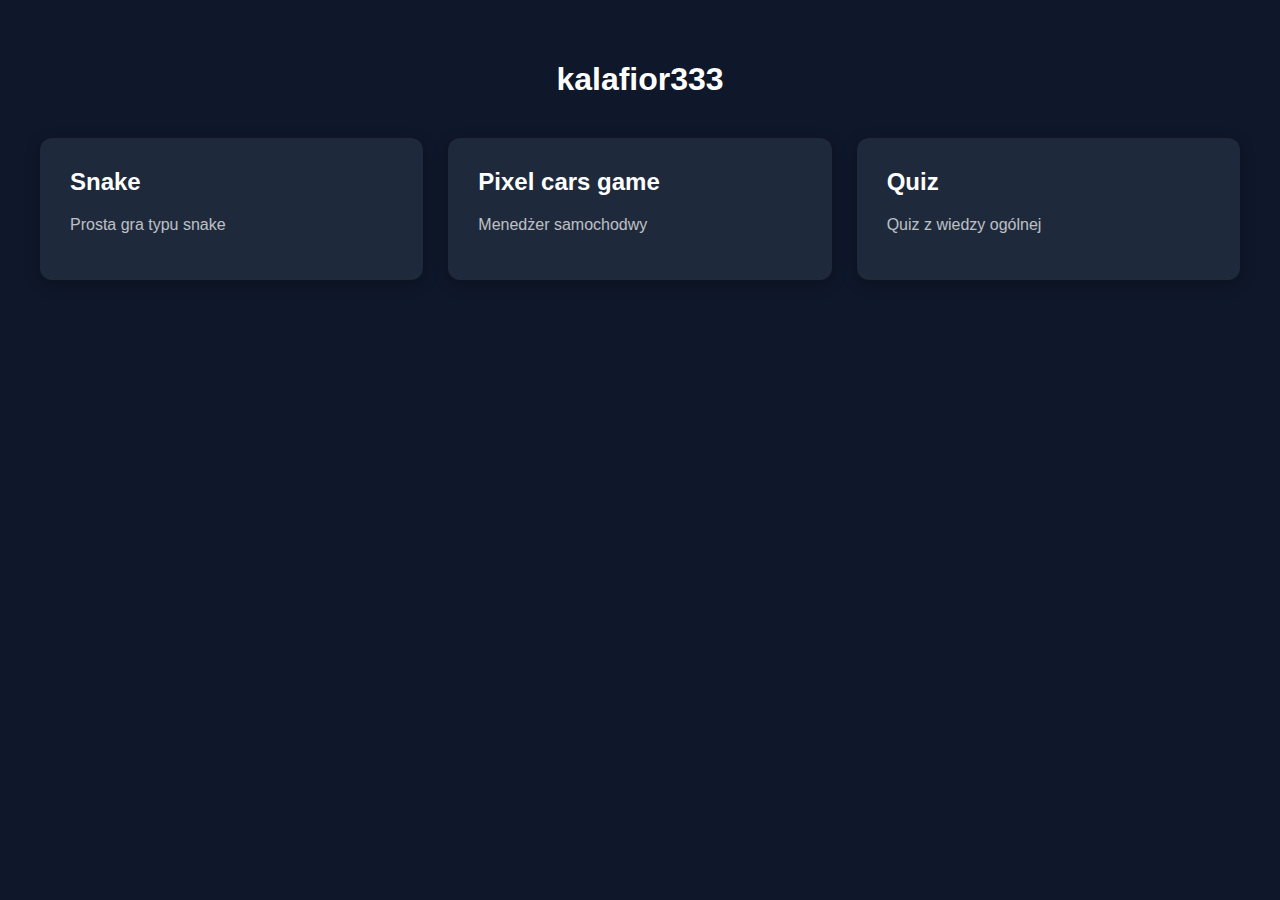
<file: index.html>
<!DOCTYPE html>
<html lang="pl">
<head>
<meta charset="UTF-8">
<title>Moje Projekty</title>

<style>

body{
    font-family: Arial, sans-serif;
    background:#0f172a;
    color:white;
    margin:0;
    padding:40px;
}

h1{
    text-align:center;
    margin-bottom:40px;
}

.grid{
    display:grid;
    grid-template-columns:repeat(auto-fit,minmax(220px,1fr));
    gap:25px;
}

.tile{
    background:#1e293b;
    padding:30px;
    border-radius:12px;
    text-decoration:none;
    color:white;
    transition:0.2s;
    box-shadow:0 4px 15px rgba(0,0,0,0.3);
}

.tile:hover{
    transform:translateY(-5px);
    background:#334155;
}

.tile h2{
    margin-top:0;
}

.tile p{
    opacity:0.7;
}

</style>

</head>

<body>

<h1>kalafior333</h1>

<div class="grid">

<a class="tile" href="snake/snake.html">
<h2>Snake</h2>
<p>Prosta gra typu snake</p>
</a>

<a class="tile" href="pixelcars/index.html">
<h2>Pixel cars game</h2>
<p>Menedżer samochodwy</p>
</a>

<a class="tile" href="quiz/index.html">
<h2>Quiz</h2>
<p>Quiz z wiedzy ogólnej</p>
</a>

<!--<a class="tile" href="projekt4.html">
<h2>Projekt 4</h2>
<p>Opis projektu</p>
</a>

<a class="tile" href="projekt5.html">
<h2>Projekt 5</h2>
<p>Opis projektu</p>
</a>

<a class="tile" href="projekt6.html">
<h2>Projekt 6</h2>
<p>Opis projektu</p>
</a>
-->
</div>

</body>
</html>
</file>
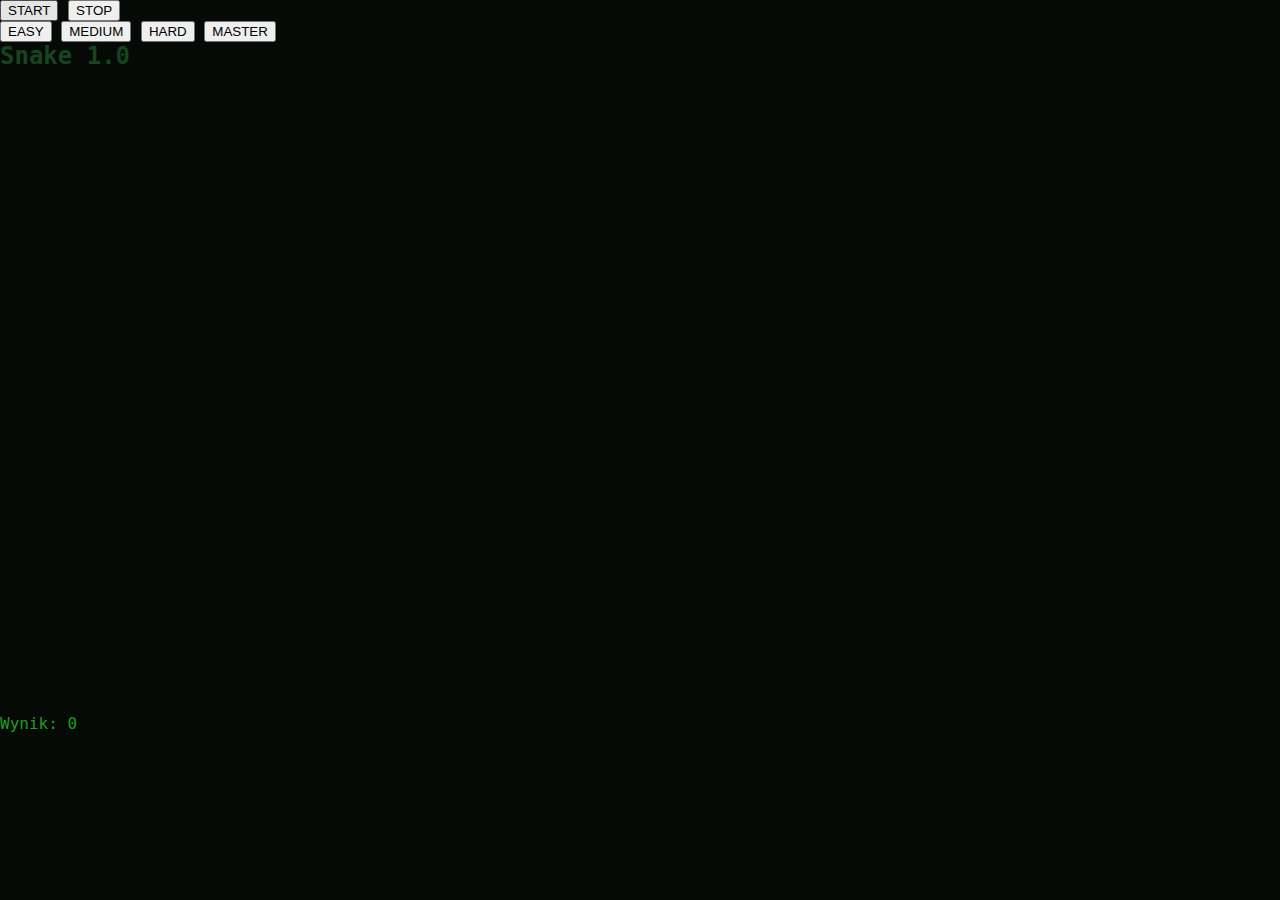
<file: folder_nowy/index.html>
<!DOCTYPE html>
<html lang="en">
<head>
    <meta charset="UTF-8">
    <meta name="viewport" content="width=device-width, initial-scale=1.0">
    <link rel="stylesheet" href="style.css">
    <title>Snake</title>
</head>
<body  onload="init()">
    <div id="right-bar">
        <div class="controls">
            <button id="start" onclick="startGame()">START</button>
            <button id="stop" onclick="stopGame()">STOP</button>
        </div>
        <div id="dificult">
            <button id="easy" class="dif active">EASY</button>
            <button id="medium" class="dif">MEDIUM</button>
            <button id="hard" class="dif">HARD</button>
            <button id="master" class="dif">MASTER</button>
        </div>
    </div>
    <div id="center-bar">
        <header>Snake 1.0</header>
        <canvas id="gameCanvas" width="900" height="600"></canvas>
        <div id="score"></div>
    </div>
    <script src="snake.js"></script>
</body>
</html>
</file>
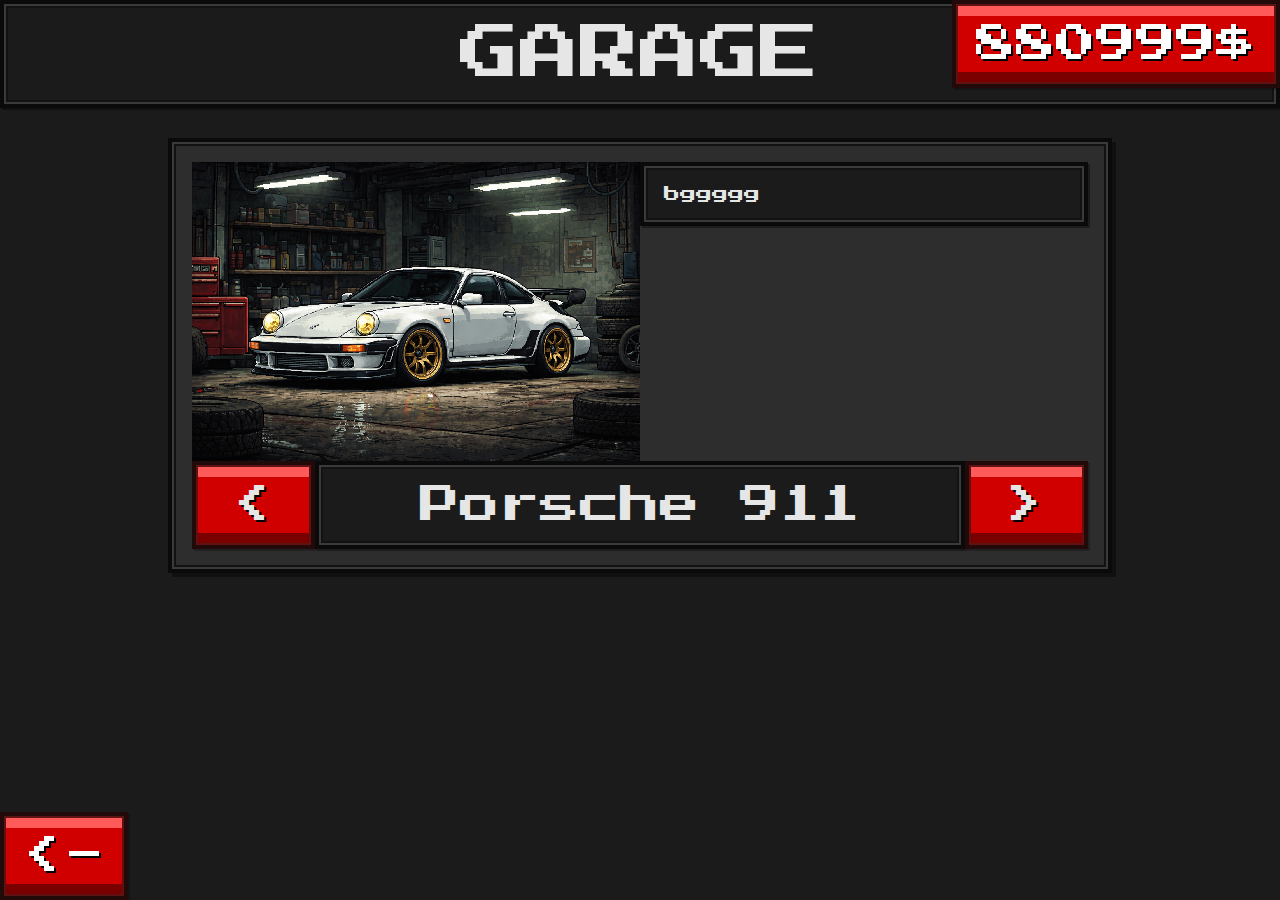
<file: garage.html>
<!DOCTYPE html>
<html lang="en">
<head>
    <meta charset="UTF-8">
    <meta name="viewport" content="width=device-width, initial-scale=1.0">
    <title>Garage</title>
    <link rel="stylesheet" href="style.css">
    <link rel="preconnect" href="https://fonts.gstatic.com">
    <link href="https://fonts.googleapis.com/css2?family=Press+Start+2P&family=Pixelify+Sans:wght@400..700&family=VT323&display=swap" rel="stylesheet">
</head>
<body>
    <header class="pixel-panel">GARAGE</header>
    <div id="count" class="pixel-button">880999$</div>
    <a id="return" class="pixel-button" href="index.html"><-</a>
    <div id="content-garage">
        <img src="porsche.png" alt="car" id="garage-pht-car">
        <div id="garage-tech" class="pixel-panel">bggggg</div>
        <div id="garage-controls">
            <div id="arrow-left" class="pixel-button"><</div>
            <div id="garage-car-name" class="pixel-panel">Porsche 911</div>
            <div id="arrow-right" class="pixel-button">></div>
        </div>

            
</body>
</html>
</file>
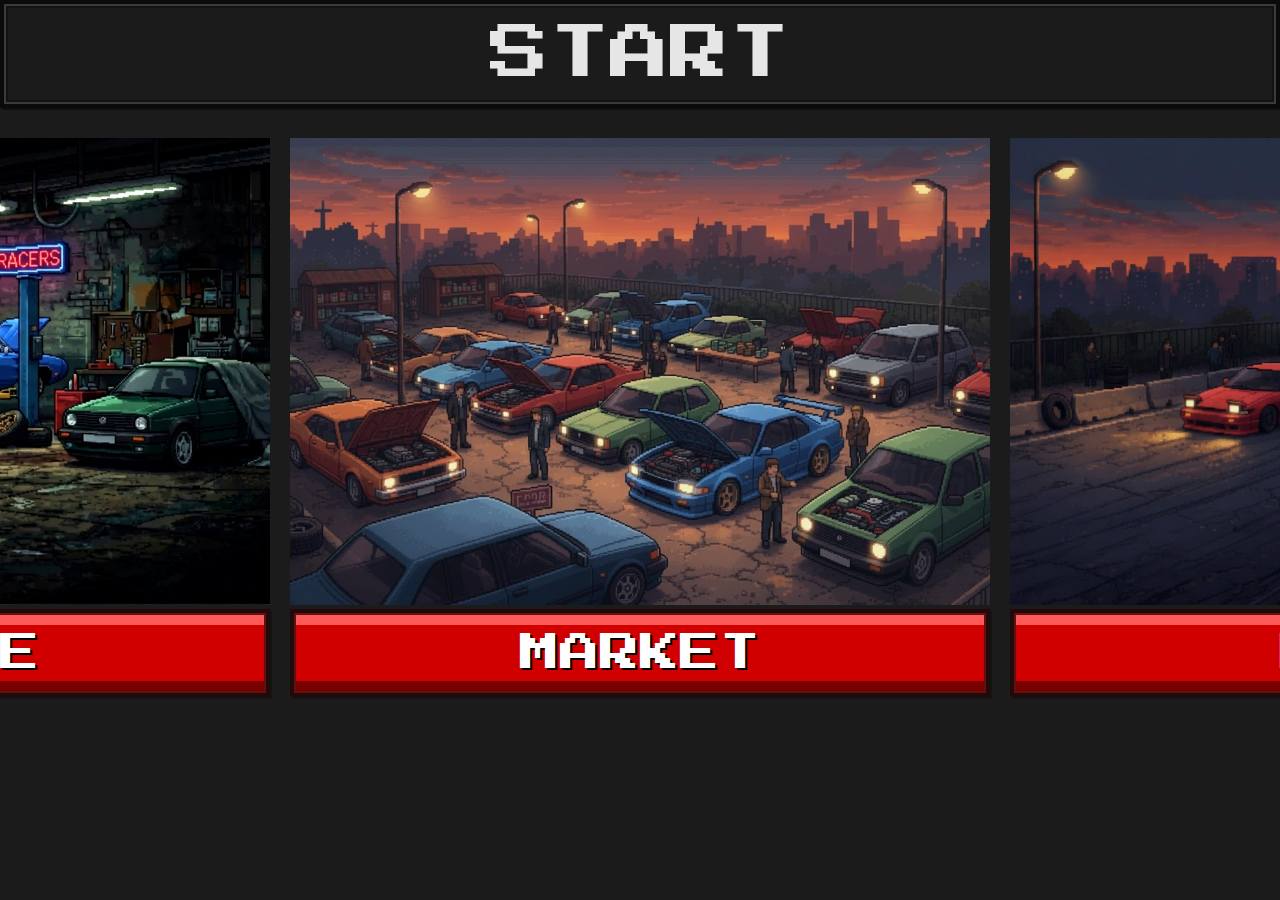
<file: indexx.html>
<!DOCTYPE html>
<html lang="en">
<head>
    <meta charset="UTF-8">
    <meta name="viewport" content="width=device-width, initial-scale=1.0">
    <title>Pixel Cars Game</title>
    <link rel="stylesheet" href="style.css">
    <link rel="preconnect" href="https://fonts.gstatic.com">
    <link href="https://fonts.googleapis.com/css2?family=Press+Start+2P&family=Pixelify+Sans:wght@400..700&family=VT323&display=swap" rel="stylesheet">
</head>
<body>
    <header class="pixel-panel">START</header> 
    <div id="index-content">
        <div class="menu-option">
            <img src="garage_back1.png" alt="garaż" class="opcja_zdj">
            <div class="pixel-button"><a href="garage.html">GARAGE</a></div>
        </div>
        <div class="menu-option">
            <img src="shop_back.jpeg" alt="sklep" class="opcja_zdj">
            <div class="pixel-button"><a href="market.html">MARKET</a></div>
        </div>
        <div class="menu-option">    
            <img src="race_back.png" alt="wyścig" class="opcja_zdj">
            <div class="pixel-button"><a href="#">RACE</a></div>
        </div>
    </div>
</body>
</html>
</file>
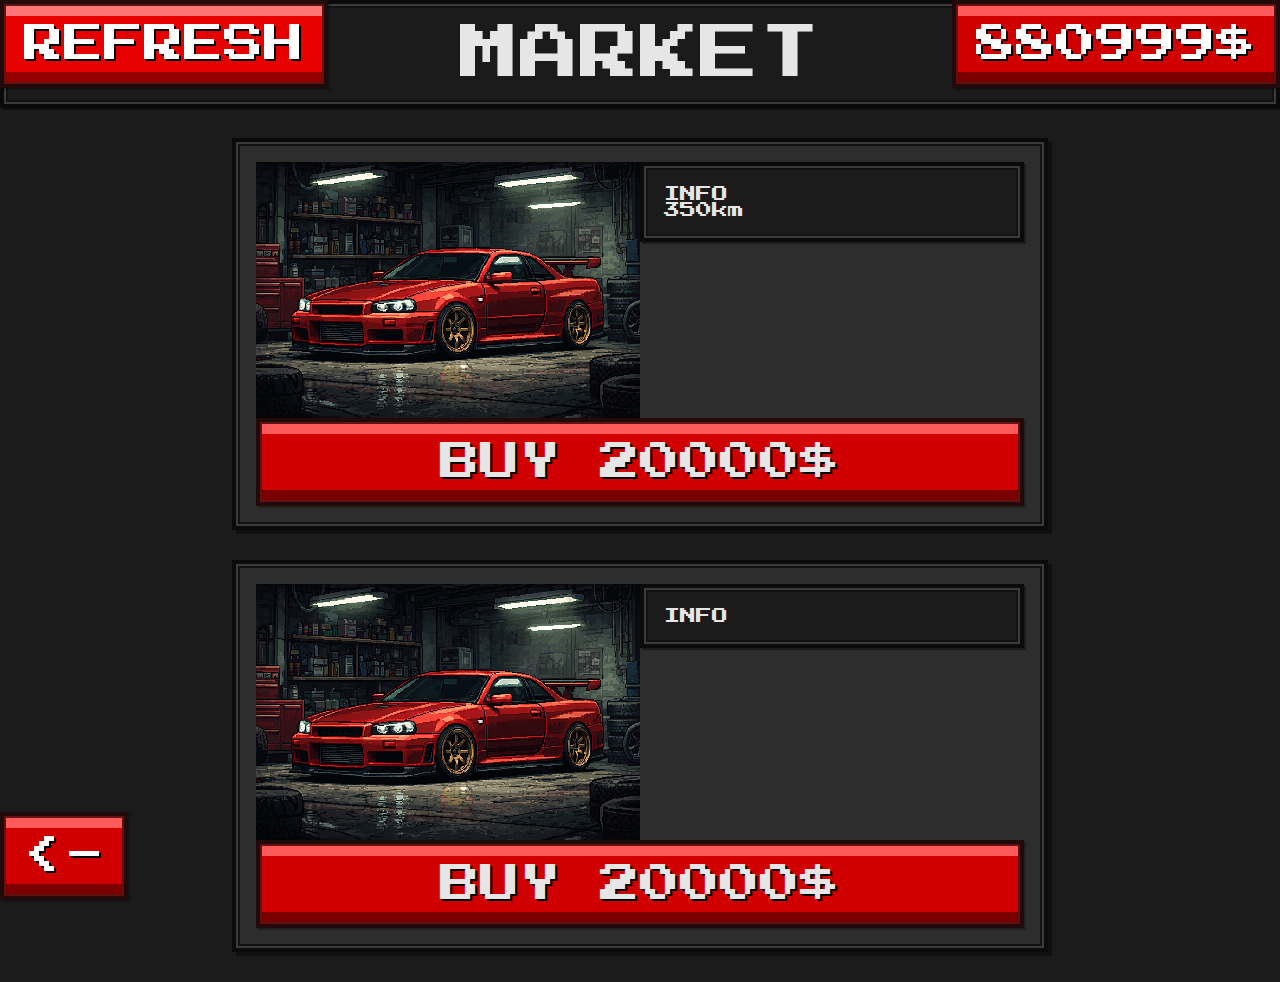
<file: market.html>
<!DOCTYPE html>
<html lang="en">
<head>
    <meta charset="UTF-8">
    <meta name="viewport" content="width=device-width, initial-scale=1.0">
    <title>Market</title>
    <link rel="stylesheet" href="style.css">
    <link rel="preconnect" href="https://fonts.gstatic.com">
    <link href="https://fonts.googleapis.com/css2?family=Press+Start+2P&family=Pixelify+Sans:wght@400..700&family=VT323&display=swap" rel="stylesheet">
</head>
<body>
    <header class="pixel-panel">MARKET</header>
    <div id="count" class="pixel-button">880999$</div>
    <div id="refresh" class="pixel-button">REFRESH</div>
    <a id="return" class="pixel-button" href="index.html"><-</a>
    <div id="content-market">
        <div class="sell-info">
            <img src="nissan.png" alt="car1" class="sell-pht">
            <div class="sell-tech pixel-panel">INFO <br> 350km</div>
            <div class="sell-napis pixel-button">BUY 20000$</div>
        </div>
        <div class="sell-info">
            <img src="nissan.png" alt="car1" class="sell-pht">
            <div class="sell-tech pixel-panel">INFO</div>
            <div class="sell-napis pixel-button">BUY 20000$</div>
        </div>
    </div>
</body>
</html>
</file>
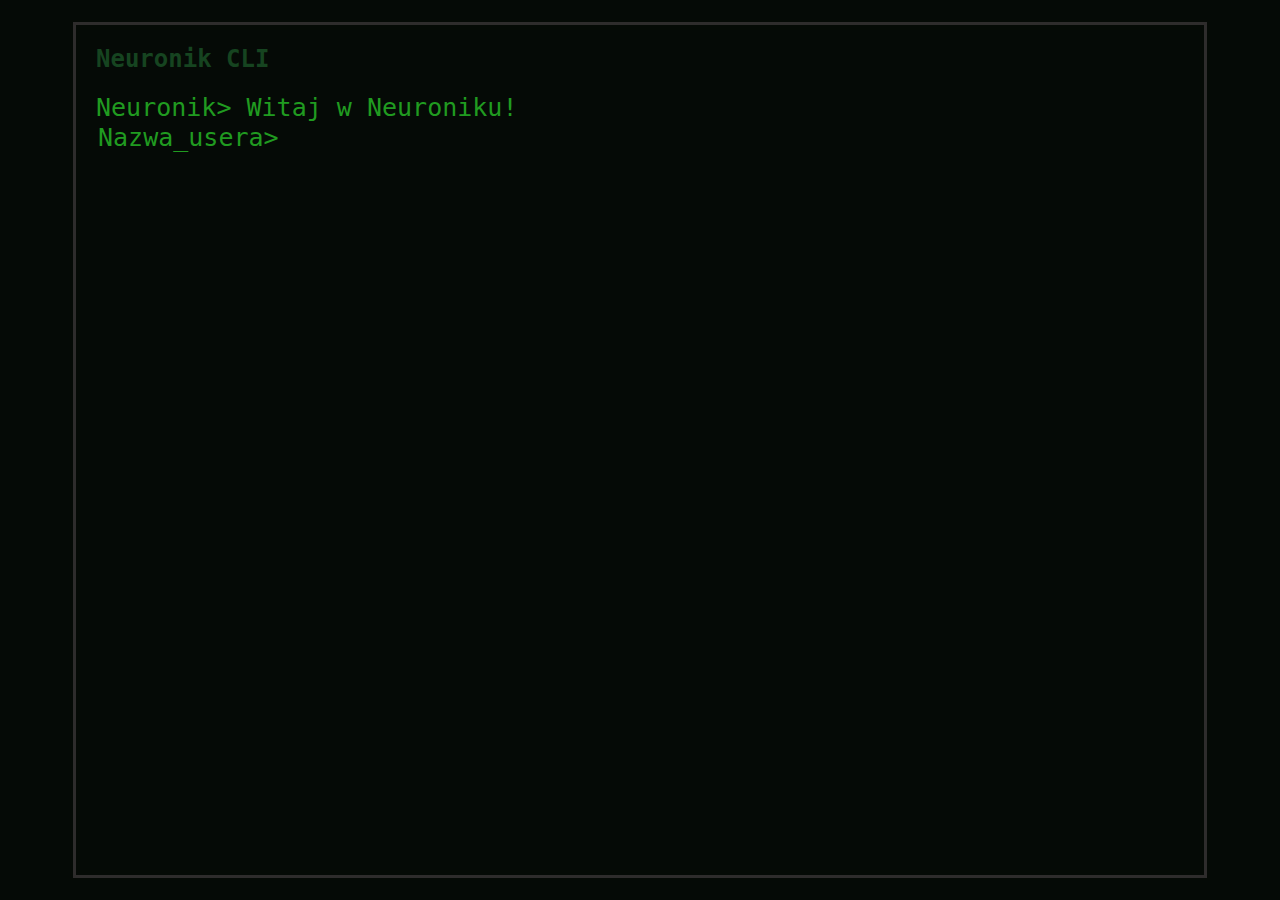
<file: folder_nowy/neutron.html>
<!DOCTYPE html>
<html lang="en">
<head>
    <meta charset="UTF-8">
    <meta name="viewport" content="width=device-width, initial-scale=1.0">
    <link rel="stylesheet" href="style.css">
    <title>Document</title>
</head>
<body onload="greet()">
   <div id="content">
        <div id="case">
            <header>
                <div id="title">Neuronik CLI</div>
            </header>
            <div id="terminal">
            <input type="text" id="commandInput" contenteditable="true" spellcheck="false" autocomplete="off"  autocorrect="off"  autocapitalize="off">
            </div>
        </div>
   </div>
   <script src="sricpt.js"></script>
</body>
</html>
</file>
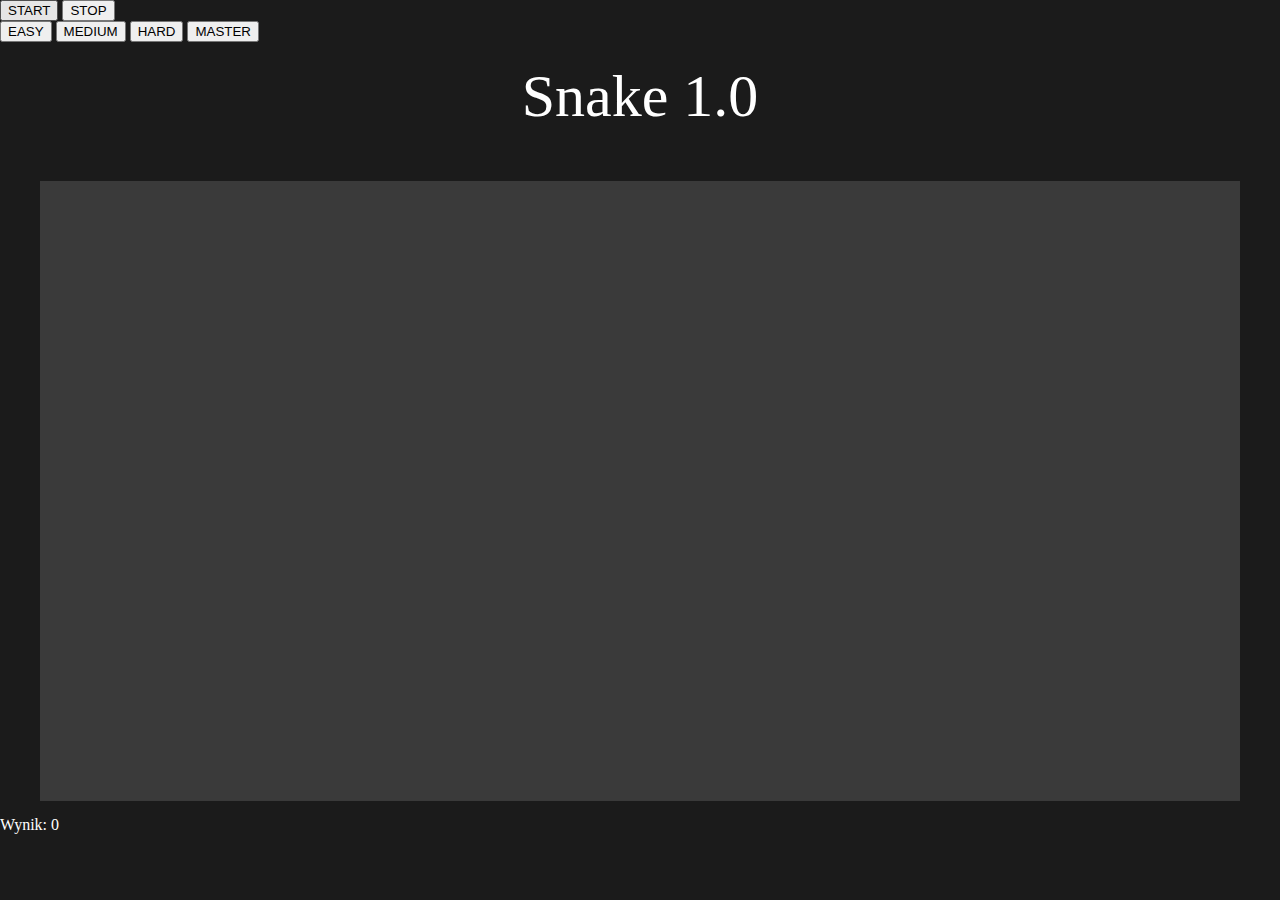
<file: pixelcars/snake.html>
<!DOCTYPE html>
<html lang="en">
<head>
    <meta charset="UTF-8">
    <meta name="viewport" content="width=device-width, initial-scale=1.0">
    <link rel="stylesheet" href="style.css">
    <title>Snake</title>
</head>
<body  onload="init()">
    <div id="right-bar">
        <div class="controls">
            <button id="start" onclick="startGame()">START</button>
            <button id="stop" onclick="stopGame()">STOP</button>
        </div>
        <div id="dificult">
            <button id="easy" class="dif active">EASY</button>
            <button id="medium" class="dif">MEDIUM</button>
            <button id="hard" class="dif">HARD</button>
            <button id="master" class="dif">MASTER</button>
        </div>
    </div>
    <div id="center-bar">
        <header>Snake 1.0</header>
        <canvas id="gameCanvas" width="900" height="600"></canvas>
        <div id="score"></div>
    </div>
    <script src="snake.js"></script>
</body>
</html>
</file>
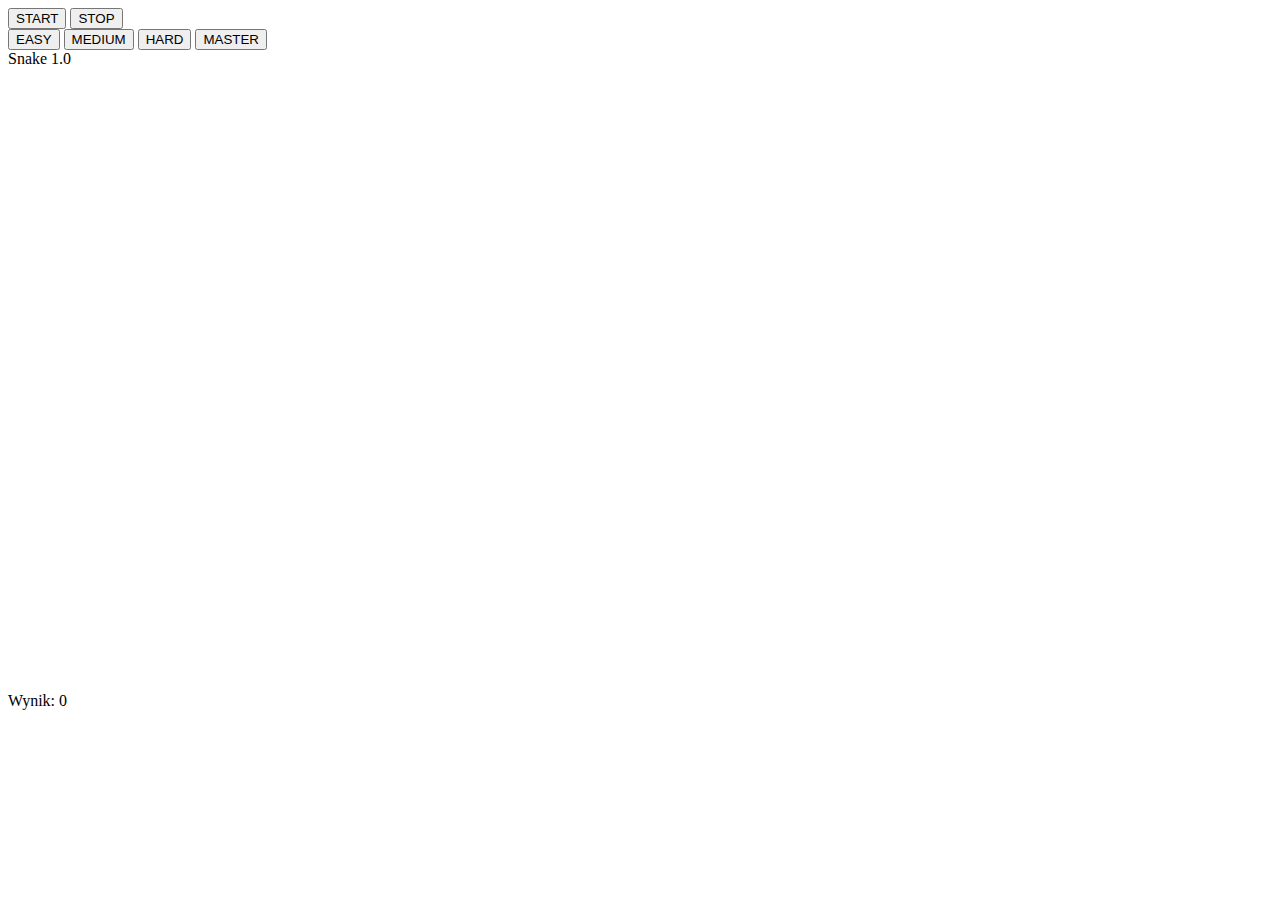
<file: snake/snake.html>
<!DOCTYPE html>
<html lang="en">
<head>
    <meta charset="UTF-8">
    <meta name="viewport" content="width=device-width, initial-scale=1.0">
    <link rel="stylesheet" href="snake.css">
    <title>Snake</title>
</head>
<body  onload="init()">
    <div id="right-bar">
        <div class="controls">
            <button id="start" onclick="startGame()">START</button>
            <button id="stop" onclick="stopGame()">STOP</button>
        </div>
        <div id="dificult">
            <button id="easy" class="dif active">EASY</button>
            <button id="medium" class="dif">MEDIUM</button>
            <button id="hard" class="dif">HARD</button>
            <button id="master" class="dif">MASTER</button>
        </div>
    </div>
    <div id="center-bar">
        <header>Snake 1.0</header>
        <canvas id="gameCanvas" width="900" height="600"></canvas>
        <div id="score"></div>
    </div>
    <script src="snake.js"></script>
</body>

</html>
</file>
<file: folder_nowy/style.css>
html, body {
  margin: 0;
  width: 100%;
  height: 100%;
}
body {
    background-color: var(--background);
    color: var(--font-color);
    font-family: var(--font);
}
:root {
    --font-color: #209b20;
    --background: #050A06;
    --font: 'JetBrains Mono', monospace;
    --border-color: #2e2c2c;
    --title-color: #164420;
}
#content {
    width: 100%;
    height: 100%;
    display: flex;
    justify-content: center;
    align-items: center;
}
#case {
    border: 3px solid var(--border-color);
    padding: 20px;
    width: 85%;
    height: 90%;
    display: flex;
    flex-direction: column;
}
header {
    display: flex;
    align-items: center;
    margin-bottom: 20px;
    font-size: 24px;
    color: var(--title-color) !important;
    font-weight: bold;
    flex-shrink: 0;
}
#terminal {
    font-size: 25px;
    overflow-y: auto;
    overflow-x: hidden;
    scroll-behavior: smooth; 
    scrollbar-width: none;
    flex: 1;
    display: flex;
    flex-direction: column;
}
input {
    width: 100%;
    margin: 0px;
    font-size: 25px;
    border: none;
    outline: none;
    background-color: var(--background);
    color: var(--font-color);
    font-family: var(--font);
    flex-shrink: 0;
}
</file>
<file: style.css>
body {
    margin: 0;
    background-color: #1b1b1b;
    color: white;
}
header {
    padding: 20px;
    text-align: center;
    font-family: 'Press Start 2P', cursive;
    font-size: 60px;
    margin-bottom: 30px;
}
.opcja_zdj {
    max-width: 700px;
    height: auto;
}

#index-content {
    display: flex;
    justify-content: center;
    align-items: center;
    gap: 20px;
}
.pixel-button {
    background-image: linear-gradient(
        to bottom,
        #ff5a5a 0%,   #ff5a5a 15%,  /* Jasny highlight */
        #d10000 15%,  #d10000 85%,  /* Baza */
        #7a0000 85%,  #7a0000 100%  /* Cień */
    );
    text-decoration: none;
    cursor: pointer;
    /* 3. Pixelowa ramka i głębia */
    border: 4px solid #220a0a; /* Gruba, ciemna ramka zewnętrzna */
    /* Wewnętrzny cień udający drugą ramkę */
    box-shadow: inset 0 0 0 2px #5e1212, 2px 2px 0px #00000040;
    /* Cień tekstu dla lepszej czytelności */
    text-shadow: 2px 2px 0px #000000;
    /* Opcjonalnie: wyłączenie wygładzania czcionek dla bardziej surowego wyglądu */
    -webkit-font-smoothing: none;
    -moz-osx-font-smoothing: grayscale;
    user-select: none;
    text-align: center;
    font-family: 'Press Start 2P', cursive;
    font-size: 40px;
    padding: 20px;
}
.pixel-button:hover {
    background-image: linear-gradient(
        to bottom,
        #ff7575 0%,   #ff7575 15%,
        #e60000 15%,  #e60000 85%,
        #940000 85%,  #940000 100%
    );
}
.pixel-button:active {
     background-image: linear-gradient(
        to bottom,
        #7a0000 0%,   #7a0000 15%,
        #d10000 15%,  #d10000 85%,
        #d10000 85%,  #d10000 100%
    );
    box-shadow: inset 0 0 0 4px #5e1212; /* Większy cień wewnętrzny */
    transform: translate(2px, 2px); /* Przesunięcie przycisku */
}
a {
    text-decoration: none;
    color: white;
}
/* style market page */
#content-market {
    width: 100%;
    height: 100%;
}
#count {
    position: fixed;
    top: 0;
    right: 0;
}
#refresh {
    position: fixed;
    top: 0;
    left: 0;
}
#return {
    position: fixed;
    bottom: 0;
    left: 0;
}
.sell-info {
    width: 60%;
    margin-right: auto;
    margin-left: auto;
    margin-bottom: 30px;
    background-color: #2e2d2d; /* ciemne tło panelu */
    
    /* Gruba pixelowa ramka */
    border: 4px solid #0a0a0a;

    /* Wewnętrzna ramka + głębia */
    box-shadow:
        inset 0 0 0 2px #3a3a3a,   /* wewnętrzna jasna ramka */
        inset 0 0 0 4px #121212,  /* drugi poziom */
        4px 4px 0px #00000060;    /* cień zewnętrzny */

    padding: 20px;
    font-family: 'Press Start 2P', cursive;
    color: #e6e6e6;

    /* Pixel look */
    image-rendering: pixelated;
}
.sell-napis {
    clear: both;
}
.sell-pht {
    width: 50%;
    box-sizing: border-box;
    float: left;
}
.sell-tech {
    box-sizing: border-box;
    width: 50%;
    height: 100%;
    display: inline-block;
}
.pixel-panel {
    background-color: #1b1b1b; /* ciemne tło panelu */
    
    /* Gruba pixelowa ramka */
    border: 4px solid #0a0a0a;

    /* Wewnętrzna ramka + głębia */
    box-shadow:
        inset 0 0 0 2px #3a3a3a,   /* wewnętrzna jasna ramka */
        inset 0 0 0 4px #121212,  /* drugi poziom */
        2px 2px 0px #00000060;    /* cień zewnętrzny */

    padding: 20px;
    font-family: 'Press Start 2P', cursive;
    color: #e6e6e6;

    /* Pixel look */
    image-rendering: pixelated;
}
#content-garage {
    width: 70%;
    margin-right: auto;
    margin-left: auto;
    margin-bottom: 30px;
    background-color: #2e2d2d; /* ciemne tło panelu */
    
    /* Gruba pixelowa ramka */
    border: 4px solid #0a0a0a;

    /* Wewnętrzna ramka + głębia */
    box-shadow:
        inset 0 0 0 2px #3a3a3a,   /* wewnętrzna jasna ramka */
        inset 0 0 0 4px #121212,  /* drugi poziom */
        4px 4px 0px #00000060;    /* cień zewnętrzny */

    padding: 20px;
    font-family: 'Press Start 2P', cursive;
    color: #e6e6e6;

    /* Pixel look */
    image-rendering: pixelated;
}
#garage-pht-car {
    float: left;
    width: 50%;
    height: auto;
    box-sizing: border-box;
}
#garage-tech {
    width: 50%;
    box-sizing: border-box;
    display: inline-block;
}
#garage-controls {
    clear: both;
    display: flex;
}
#arrow-left {
    width: 10%;
}
#arrow-right {
    width: 10%;
}
#garage-car-name {
    width: 80%;
    text-align: center;
    font-size: 40px;
}
</file>
<file: pixelcars/style.css>
* {
    user-select: none;
    -webkit-user-drag: none;
}
body {
    margin: 0;
    background-color: #1b1b1b;
    color: white;
}
header {
    padding: 20px;
    text-align: center;
    font-family: 'Press Start 2P', cursive;
    font-size: 60px;
    margin-bottom: 30px;
}
.opcja_zdj {
    max-width: 600px;
    height: auto;
     border: 4px solid #0a0a0a;

    /* Wewnętrzna ramka + głębia */
    box-shadow:
        inset 0 0 0 2px #3a3a3a,   /* wewnętrzna jasna ramka */
        inset 0 0 0 4px #121212,  /* drugi poziom */
        2px 2px 0px #00000060;    /* cień zewnętrzny */
}

#index-content {
    display: flex;
    justify-content: center;
    /*align-items: center; */
    flex-wrap: wrap;
    gap: 20px;
}
.pixel-button {
    background-image: linear-gradient(
        to bottom,
        #ff5a5a 0%,   #ff5a5a 15%,  /* Jasny highlight */
        #d10000 15%,  #d10000 85%,  /* Baza */
        #7a0000 85%,  #7a0000 100%  /* Cień */
    );
    text-decoration: none;
    cursor: pointer;
    /* 3. Pixelowa ramka i głębia */
    border: 4px solid #220a0a; /* Gruba, ciemna ramka zewnętrzna */
    /* Wewnętrzny cień udający drugą ramkę */
    box-shadow: inset 0 0 0 2px #5e1212, 2px 2px 0px #00000040;
    /* Cień tekstu dla lepszej czytelności */
    text-shadow: 2px 2px 0px #000000;
    /* Opcjonalnie: wyłączenie wygładzania czcionek dla bardziej surowego wyglądu */
    -webkit-font-smoothing: none;
    -moz-osx-font-smoothing: grayscale;
    user-select: none;
    text-align: center;
    font-family: 'Press Start 2P', cursive;
    font-size: 40px;
    padding: 20px;
}
.pixel-button:hover {
    background-image: linear-gradient(
        to bottom,
        #ff7575 0%,   #ff7575 15%,
        #e60000 15%,  #e60000 85%,
        #940000 85%,  #940000 100%
    );
}
.pixel-button:active {
     background-image: linear-gradient(
        to bottom,
        #7a0000 0%,   #7a0000 15%,
        #d10000 15%,  #d10000 85%,
        #d10000 85%,  #d10000 100%
    );
    box-shadow: inset 0 0 0 4px #5e1212; /* Większy cień wewnętrzny */
    transform: translate(2px, 2px); /* Przesunięcie przycisku */
}
a {
    text-decoration: none;
    color: white;
}
/* style market page */
#content-market {
    width: 100%;
    height: 100%;
}
#count-garage {
    position: fixed;
    top: 0;
    right: 0;
}
#count-market {
    position: fixed;
    top: 0;
    right: 0;
}
#refresh {
    position: fixed;
    top: 0;
    left: 0;
}
#return {
    position: fixed;
    bottom: 0;
    left: 0;
}
.sell-info {
    width: 60%;
    margin-right: auto;
    margin-left: auto;
    margin-bottom: 30px;
    background-color: #2e2d2d; /* ciemne tło panelu */
    
    /* Gruba pixelowa ramka */
    border: 4px solid #0a0a0a;

    /* Wewnętrzna ramka + głębia */
    box-shadow:
        inset 0 0 0 2px #3a3a3a,   /* wewnętrzna jasna ramka */
        inset 0 0 0 4px #121212,  /* drugi poziom */
        4px 4px 0px #00000060;    /* cień zewnętrzny */

    padding: 20px;
    font-family: 'Press Start 2P', cursive;
    color: #e6e6e6;

    /* Pixel look */
    image-rendering: pixelated;
}
.sell-napis {
    clear: both;
}
.sell-pht {
    width: 50%;
    box-sizing: border-box;
    float: left;
}
.sell-tech {
    box-sizing: border-box;
    width: 50%;
    height: 100%;
    display: inline-block;
    white-space: pre-line;
}
.pixel-panel {
    background-color: #1b1b1b; /* ciemne tło panelu */
    
    /* Gruba pixelowa ramka */
    border: 4px solid #0a0a0a;

    /* Wewnętrzna ramka + głębia */
    box-shadow:
        inset 0 0 0 2px #3a3a3a,   /* wewnętrzna jasna ramka */
        inset 0 0 0 4px #121212,  /* drugi poziom */
        2px 2px 0px #00000060;    /* cień zewnętrzny */

    padding: 20px;
    font-family: 'Press Start 2P', cursive;
    color: #e6e6e6;

    /* Pixel look */
    image-rendering: pixelated;
}
#content-garage {
    width: 70%;
    margin-right: auto;
    margin-left: auto;
    margin-bottom: 30px;
    background-color: #2e2d2d; /* ciemne tło panelu */
    
    /* Gruba pixelowa ramka */
    border: 4px solid #0a0a0a;

    /* Wewnętrzna ramka + głębia */
    box-shadow:
        inset 0 0 0 2px #3a3a3a,   /* wewnętrzna jasna ramka */
        inset 0 0 0 4px #121212,  /* drugi poziom */
        4px 4px 0px #00000060;    /* cień zewnętrzny */

    padding: 20px;
    font-family: 'Press Start 2P', cursive;
    color: #e6e6e6;

    /* Pixel look */
    image-rendering: pixelated;
}
#content-race {
    width: 70%;
    margin-right: auto;
    margin-left: auto;
    margin-bottom: 30px;
    background-color: #2e2d2d; /* ciemne tło panelu */
    
    /* Gruba pixelowa ramka */
    border: 4px solid #0a0a0a;

    /* Wewnętrzna ramka + głębia */
    box-shadow:
        inset 0 0 0 2px #3a3a3a,   /* wewnętrzna jasna ramka */
        inset 0 0 0 4px #121212,  /* drugi poziom */
        4px 4px 0px #00000060;    /* cień zewnętrzny */

    padding: 20px;
    font-family: 'Press Start 2P', cursive;
    color: #e6e6e6;

    /* Pixel look */
    image-rendering: pixelated;
}
#garage-pht-car {
    float: left;
    width: 50%;
    height: auto;
    box-sizing: border-box;
}
#garage-tech {
    width: 50%;
    box-sizing: border-box;
    display: inline-block;
    white-space: pre-line;
}
#garage-controls {
    clear: both;
    display: flex;
}
#arrow-left {
    width: 10%;
}
#arrow-right {
    width: 10%;
}
#garage-car-name {
    width: 80%;
    text-align: center;
    font-size: 40px;
}
.hidden {
    display: none;
}
.visible {
    display: block;  
}
.tech-info {
    margin-top: 10px;
}
#content-of-content {
    width: 100vw;
    height: 100vh;

}
#tuning {
    width: 50%;
    display: inline-block;
    box-sizing: border-box;
}
#sell {
    width: 50%;
    display: inline-block;
    box-sizing: border-box;
}
.tuningrow {
     border: 4px solid #0a0a0a;

    /* Wewnętrzna ramka + głębia */
    box-shadow:
        inset 0 0 0 2px #3a3a3a,   /* wewnętrzna jasna ramka */
        inset 0 0 0 4px #121212,  /* drugi poziom */
        4px 4px 0px #00000060;  
    display: flex;
    justify-content: center;
    align-items: center;
    gap: 40px;
}
.tuningimg {
    max-width: 200px;
    height: auto;
}
#engine-levels {
    display: flex;
    gap: 10px;
    margin-top: 20px;
    margin-bottom: 20px;
}
#turbo-levels {
    display: flex;
    gap: 10px;
    margin-top: 20px;
    margin-bottom: 20px;
}
#wheels-levels {
    display: flex;
    gap: 10px;
    margin-top: 20px;
    margin-bottom: 20px;
}
.level {
    border: 4px solid #0a0a0a;

    /* Wewnętrzna ramka + głębia */
    box-shadow:
        inset 0 0 0 2px #3a3a3a,   /* wewnętrzna jasna ramka */
        inset 0 0 0 4px #121212,  /* drugi poziom */
        4px 4px 0px #00000060;
    width: 100px;
    height: 100px;
}
.active-level {
    background-color: blue;
}
.popup-background {
    position: fixed;
    inset: 0;                 
    background: rgba(0, 0, 0, 0.90);
    z-index: 9999;
    display: flex;
    align-items: center;
    justify-content: center;
    font-size: 32px;
}

.popup {
    width: 50%;
}

#content-race-system {
    font-family: 'Press Start 2P', cursive;
    color: #e6e6e6;
    width: 80%;
    display: flex;
    margin-right: auto;
    margin-left: auto;
    margin-bottom: 30px;
    gap: 15px;
    flex-wrap: wrap;
    justify-content: center;
    align-items: center;
}

.race-box {
    width: 25%;
     background-color: #2e2d2d; /* ciemne tło panelu */
    
    /* Gruba pixelowa ramka */
    border: 4px solid #0a0a0a;

    /* Wewnętrzna ramka + głębia */
    box-shadow:
        inset 0 0 0 2px #3a3a3a,   /* wewnętrzna jasna ramka */
        inset 0 0 0 4px #121212,  /* drugi poziom */
        4px 4px 0px #00000060;    /* cień zewnętrzny */
    display: flex;
    justify-content: center;
    align-items: center;
    padding: 20px;
    flex-wrap: wrap;
    cursor: pointer;
    transition: ease-in-out 0.4s;
}
.race-photo {
    width: 90%;
    height: auto;
}
.race-info {
    display: inline-block;
    width: 100%;
    padding: 5px;
    text-align: center;
}
.race-box:hover {
    background-color: #3b3a3a;
}
#content-snake {
    width: 70%;
    margin-right: auto;
    margin-left: auto;
    margin-bottom: 30px;
    background-color: #2e2d2d; /* ciemne tło panelu */
    
    /* Gruba pixelowa ramka */
    border: 4px solid #0a0a0a;

    /* Wewnętrzna ramka + głębia */
    box-shadow:
        inset 0 0 0 2px #3a3a3a,   /* wewnętrzna jasna ramka */
        inset 0 0 0 4px #121212,  /* drugi poziom */
        4px 4px 0px #00000060;    /* cień zewnętrzny */

    padding: 20px;
    font-family: 'Press Start 2P', cursive;
    color: #e6e6e6;

    /* Pixel look */
    image-rendering: pixelated;
}
canvas {
    margin-left: auto;
    margin-right: auto;
    margin-top: 5px;
    margin-bottom: 15px;
    display: block;
    background-color: #3a3a3a;
}

#help {
    position: fixed;
    bottom: 0;
    left: 0;
}
#content-help {
     width: 70%;
    margin-right: auto;
    margin-left: auto;
    margin-bottom: 30px;
    background-color: #2e2d2d; /* ciemne tło panelu */
    
    /* Gruba pixelowa ramka */
    border: 4px solid #0a0a0a;

    /* Wewnętrzna ramka + głębia */
    box-shadow:
        inset 0 0 0 2px #3a3a3a,   /* wewnętrzna jasna ramka */
        inset 0 0 0 4px #121212,  /* drugi poziom */
        4px 4px 0px #00000060;    /* cień zewnętrzny */

    padding: 20px;
    font-family: 'Press Start 2P', cursive;
    color: #e6e6e6;

    /* Pixel look */
    image-rendering: pixelated;
}
#content-help h1 {
    text-align: center;
}
#content-help .pixel-button {
    width: 40%;
    font-size: 20px;
}
</file>
<file: snake/snake.css>

</file>
